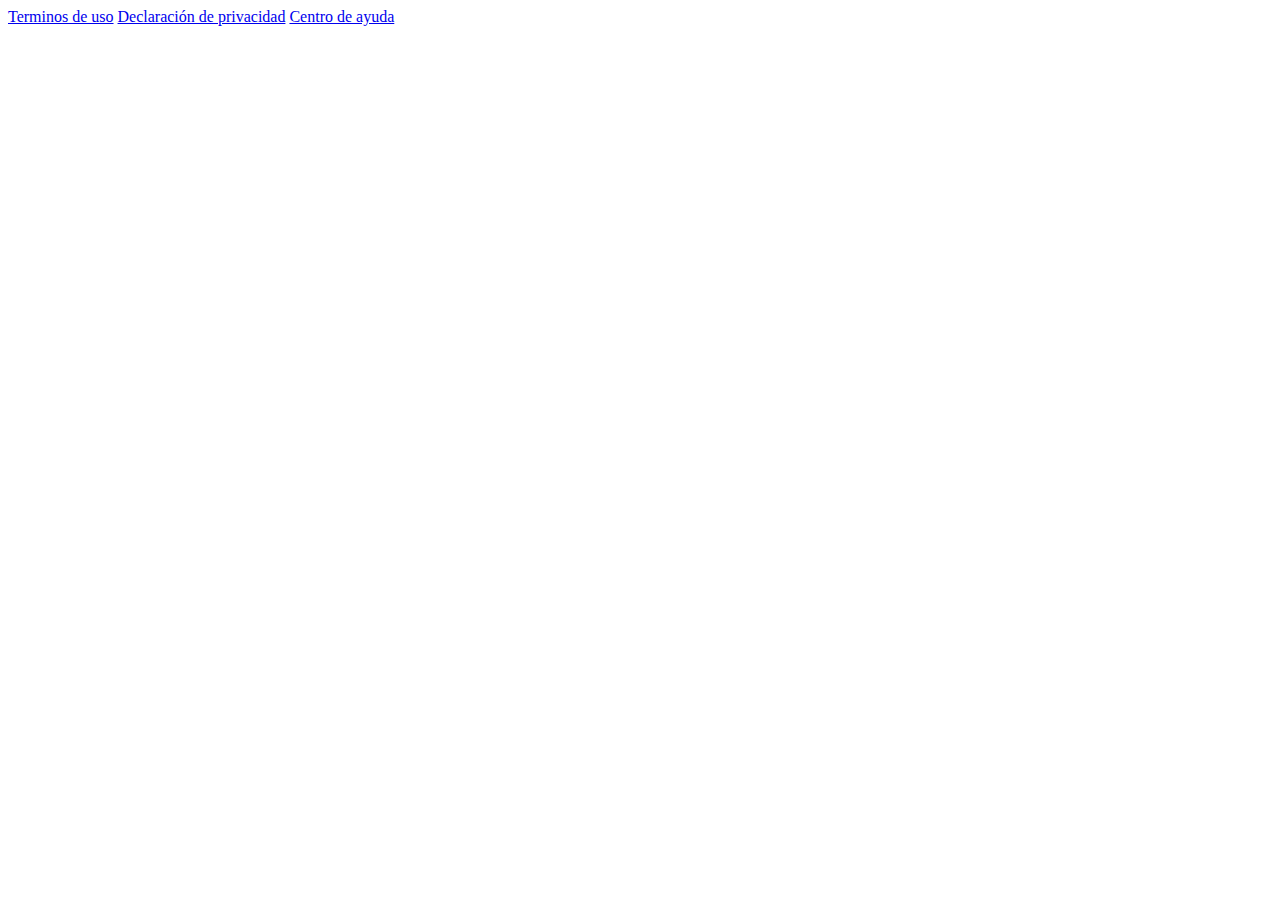
<file: components/footer.html>
<!DOCTYPE html>
<html lang="en">
<head>
  <meta charset="UTF-8">
  <meta name="viewport" content="width=device-width, initial-scale=1.0">
  <meta http-equiv="X-UA-Compatible" content="ie=edge">
  <title>Footer</title>
</head>
<body>
  <footer class="footer">
    <a href="/">Terminos de uso</a>
    <a href="/">Declaración de privacidad</a>
    <a href="/">Centro de ayuda</a>
  </footer>
</body>
</html>
</file>
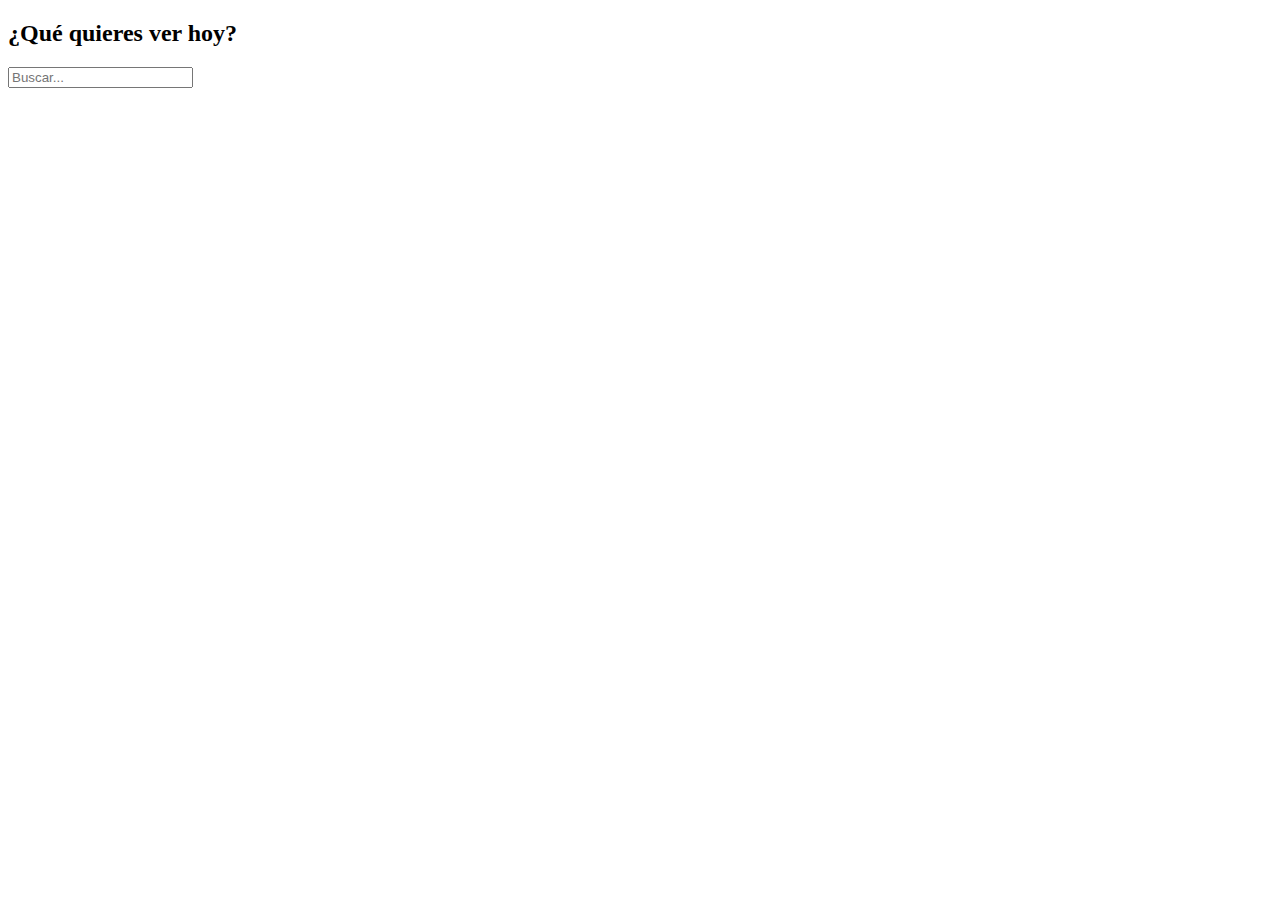
<file: components/main.html>
<!DOCTYPE html>
<html lang="en">
<head>
  <meta charset="UTF-8">
  <meta name="viewport" content="width=device-width, initial-scale=1.0">
  <meta http-equiv="X-UA-Compatible" content="ie=edge">
  <title>Main</title>
</head>
<body>
  <section class="main">
    <h2 class="main__title">¿Qué quieres ver hoy?</h2>
    <input type="text" class="input" placeholder="Buscar...">
  </section>
</body>
</html>
</file>
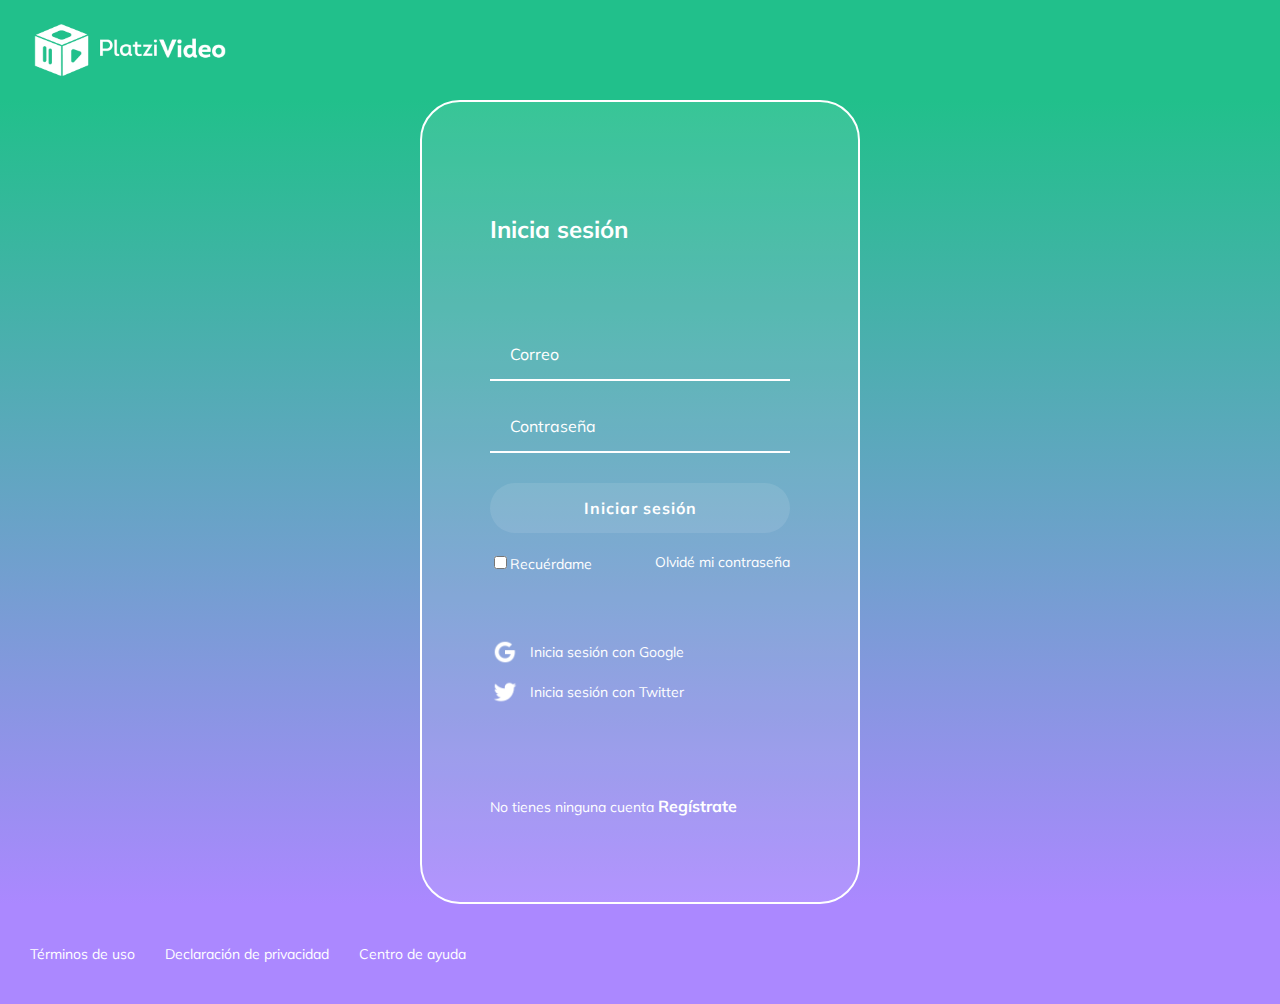
<file: inicio-sesion/inicio-sesion.html>
<!DOCTYPE html>
<html lang="en">
  <head>
    <meta charset="UTF-8" />
    <meta name="viewport" content="width=device-width, initial-scale=1.0" />
    <meta http-equiv="X-UA-Compatible" content="ie=edge" />
    <!-- Font -->
    <link
      href="https://fonts.googleapis.com/css?family=Muli&display=swap"
      rel="stylesheet"
    />
    <!-- Styles -->
    <link rel="stylesheet" href="./styles.css" />
    <!-- Title -->
    <title>Iniciar Sesión</title>
  </head>
  <body>
    <header class="header">
      <img
        tabindex="0"
        class="header__img"
        src="../assets/logo-platzi-video-BW2.png"
        alt="Platzi Video"
      />
    </header>
    <section class="login">
      <section class="login__container">
        <h2 tabindex="0">Inicia sesión</h2>
        <form class="login__container--form">
          <input class="input" type="text" placeholder="Correo" />
          <input class="input" type="password" placeholder="Contraseña" />
          <button class="button">Iniciar sesión</button>
          <div class="login__container--remember-me">
            <label>
              <input
                type="checkbox"
                name=""
                id="cbox1"
                value="checkbos"
              />Recuérdame
            </label>
            <a href="/">Olvidé mi contraseña</a>
          </div>
        </form>
        <section class="login__container--social-media">
          <div>
            <img src="./assets/google-icon.png" alt="Google" />Inicia sesión con
            Google
          </div>
          <div>
            <img src="./assets/twitter-icon.png" alt="Twitter" />Inicia sesión
            con Twitter
          </div>
        </section>
        <p class="login__container--register">
          No tienes ninguna cuenta <a href="">Regístrate</a>
        </p>
      </section>
    </section>
    <footer class="footer">
      <a href="/">Términos de uso</a>
      <a href="/">Declaración de privacidad</a>
      <a href="/">Centro de ayuda</a>
    </footer>
  </body>
</html>
</file>
<file: inicio-sesion/styles.css>
body {
  margin: 0;
  font-family: 'Muli', sans-serif;
}
.header {
  align-items: center;
  background-color: #21c08b;
  color: white;
  display: flex;
  height: 100px;
  justify-content: space-between;
  top: 0px;
  width: 100%;
}
.header__img {
  margin-left: 30px;
  width: 200px;
}
.login {
  background: linear-gradient(#21c08b, #ab88ff);
  display: flex;
  align-items: center;
  justify-content: center;
  flex-direction: column;
  padding: 0px 30px;
  min-height: calc(100vh - 200px);
}
.login__container {
  background-color: rgba(255, 255, 255, 0.1);
  border: 2px solid white;
  border-radius: 40px;
  color: white;
  padding: 60px 68px 40px;
  min-height: 700px;
  width: 300px;
  display: flex;
  justify-content: space-around;
  flex-direction: column;
}
.login__container--form {
  display: flex;
  flex-direction: column;
}
.login__container--form label {
  font-size: 14px;
}
.login__container--remember-me {
  color: white;
  display: flex;
  justify-content: space-between;
  margin-top: 10px;
}
.login__container--remember-me a {
  color: white;
  font-size: 14px;
  text-decoration: none;
}
.login__container--remember-me a:hover {
  text-decoration: underline;
}
.login__container--social-media > div {
  display: flex;
  align-items: center;
  font-size: 14px;
  margin-bottom: 10px;
}
.login__container--social-media > div > img {
  width: 30px;
  margin-right: 10px;
}
.login__container--register {
  font-size: 14px;
}
.login__container--register a {
  color: white;
  font-weight: bold;
  font-size: 16px;
  text-decoration: none;
}
.login__container--register a:hover {
  text-decoration: underline;
}
.input {
  background-color: transparent;
  border-left: 0px;
  border-top: 0px;
  border-right: 0px;
  border-bottom: 2px solid white;
  font-size: 16px;
  font-family: 'Muli', sans-serif;
  margin-bottom: 20px;
  padding: 0px 20px;
  outline: none;
  height: 50px;
}
::placeholder {
  color: white;
}
.button {
  background-color: rgba(255, 255, 255, 0.1);
  border: none;
  border-radius: 25px;
  color: white;
  cursor: pointer;
  font-size: 16px;
  font-weight: bold;
  font-family: 'Muli', sans-serif;
  height: 50px;
  letter-spacing: 1px;
  margin: 10px 0px;
}
.footer {
  background-color: #ab88ff;
  display: flex;
  align-items: center;
  height: 100px;
  width: 100%;
}
.footer a {
  color: white;
  cursor: pointer;
  font-size: 14px;
  padding-left: 30px;
  text-decoration: none;
}
.footer a:hover {
  text-decoration: underline;
}
@media only screen and (max-width: 600px) {
  .login__container {
    background-color: transparent;
    border: none;
    padding: 0px;
    width: 100%;
  }
  .footer {
    align-items: flex-start;
    flex-direction: column;
  }
}
</file>
